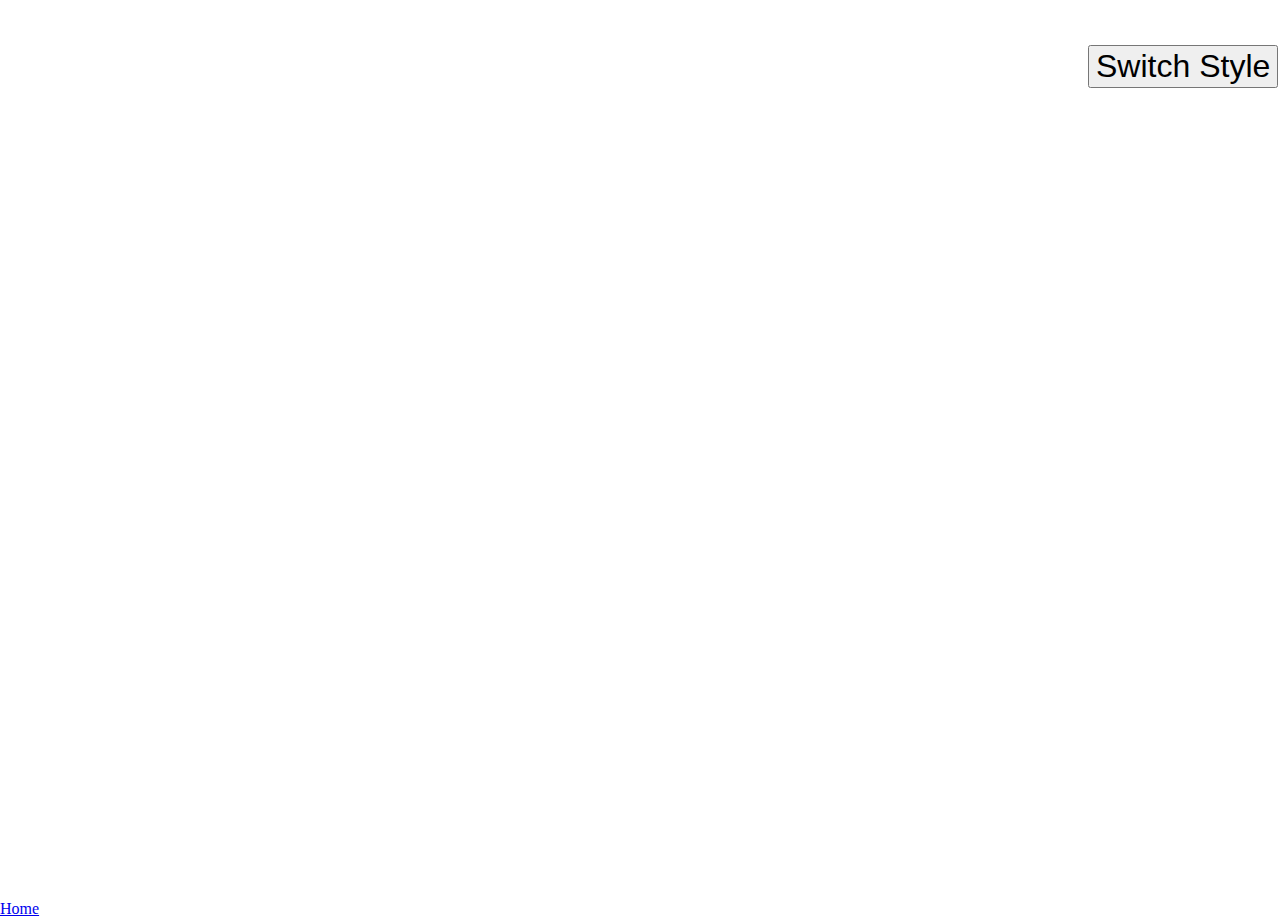
<file: personal-website-Killerdog928-main/index.html>
<!DOCTYPE HTML PUBLIC "-//W3C//DTD HTML 4.01 Transitional//EN">
<html>
<head>
<title>index HTML</title>
<meta http-equiv="Content-Type" content="text/html; charset=iso-8859-1">
</head>

<body>
    <link id="styleSheet" rel="stylesheet" href="Style1.css">
    <div class="background-container1">
        <a href="QualificationsPage.html" class="Link1A">Qualifications</a>
        <a href="ServicePage.html" class="Link2A">About Me</a>
        <a href="TechnicalPortfolio.html" class="Link3A">Portfolio</a>
        <a href="AIPage.html" class="Link4A">AI</a>
        <a text="Name" class="NameA">Daniel Manning</a>
        <a href="https://www.tamu.edu/index.html" class="Link5A">A&M</a>
        <button text="Switch Style" class="sticky-button" onclick="switchCSS()">Switch Style</button>
    </div>
    <div class="style2Home">
        <a href="index.html" class="Link6A">Home</a>
    </div>
    <script>
        window.onload = function() {
            const savedStyle = localStorage.getItem("selectedStyle");
            if (savedStyle) {
                document.getElementById("styleSheet").setAttribute("href", savedStyle);
            }
        };
        function switchCSS() {
            const styleSheet = document.getElementById("styleSheet");
            const currentStyle = styleSheet.getAttribute("href");
            if (currentStyle === "Style1.css") {
                styleSheet.setAttribute("href", "Style2.css");
                localStorage.setItem("selectedStyle", "Style2.css");
            } else {
                styleSheet.setAttribute("href", "Style1.css");
                localStorage.setItem("selectedStyle", "Style1.css");
            }
        }
    </script>
</body>

</html>
</file>
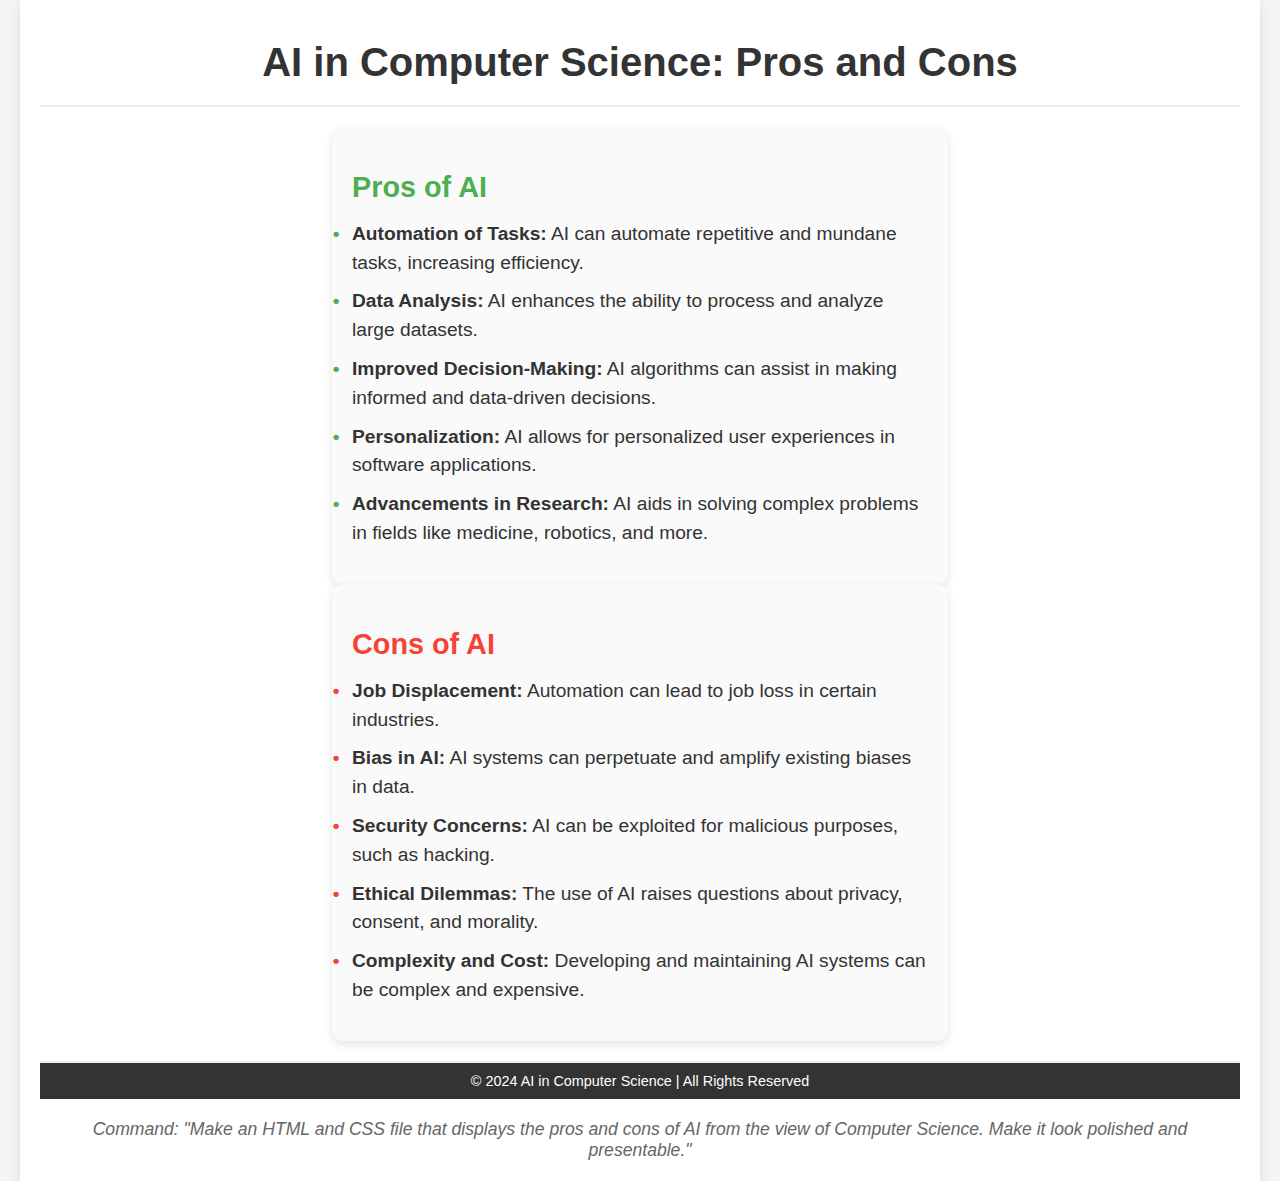
<file: personal-website-Killerdog928-main/AIPage.html>
<!DOCTYPE html>
<html lang="en">
<head>
    <meta charset="UTF-8">
    <meta name="viewport" content="width=device-width, initial-scale=1.0">
    <title>AI in Computer Science: Pros and Cons</title>
    <style>
        /* General styles */
        body {
            font-family: 'Arial', sans-serif;
            background-color: #f4f4f4;
            margin: 0;
            padding: 0;
            color: #333;
        }

        .container {
            max-width: 1200px;
            margin: 0 auto;
            padding: 20px;
            background-color: white;
            box-shadow: 0px 4px 10px rgba(0, 0, 0, 0.1);
        }

        header {
            text-align: center;
            padding: 20px 0;
            border-bottom: 2px solid #eee;
        }

        header h1 {
            font-size: 2.5rem;
            margin: 0;
            color: #333;
        }

        /* Content styles */
        .content {
            display: flex;
            justify-content: space-between;
            margin: 20px 0;
        }

        .pros-cons {
            display: flex;
            justify-content: space-around;
            flex-wrap: wrap;
        }

        .pros, .cons {
            width: 48%;
            background-color: #fafafa;
            padding: 20px;
            border-radius: 10px;
            box-shadow: 0px 4px 8px rgba(0, 0, 0, 0.1);
        }

        .pros h2, .cons h2 {
            font-size: 1.8rem;
            margin-bottom: 15px;
            color: #4CAF50;
        }

        .cons h2 {
            color: #f44336;
        }

        .pros ul, .cons ul {
            list-style: none;
            padding: 0;
        }

        .pros li, .cons li {
            font-size: 1.2rem;
            margin-bottom: 10px;
            line-height: 1.5;
        }

        .pros li::before, .cons li::before {
            content: "•";
            color: #4CAF50;
            font-weight: bold;
            display: inline-block;
            width: 1em;
            margin-left: -1em;
        }

        .cons li::before {
            color: #f44336;
        }

        /* Footer styles */
        footer {
            text-align: center;
            padding: 10px 0;
            background-color: #333;
            color: white;
            border-top: 2px solid #eee;
        }

        footer p {
            margin: 0;
            font-size: 0.9rem;
        }

        /* Command style */
        .command {
            text-align: center;
            font-size: 1.1rem;
            font-style: italic;
            margin-top: 20px;
            color: #666;
        }
    </style>
</head>
<body>
    <div class="container">
        <header>
            <h1>AI in Computer Science: Pros and Cons</h1>
        </header>

        <section class="content">
            <div class="pros-cons">
                <div class="pros">
                    <h2>Pros of AI</h2>
                    <ul>
                        <li><strong>Automation of Tasks:</strong> AI can automate repetitive and mundane tasks, increasing efficiency.</li>
                        <li><strong>Data Analysis:</strong> AI enhances the ability to process and analyze large datasets.</li>
                        <li><strong>Improved Decision-Making:</strong> AI algorithms can assist in making informed and data-driven decisions.</li>
                        <li><strong>Personalization:</strong> AI allows for personalized user experiences in software applications.</li>
                        <li><strong>Advancements in Research:</strong> AI aids in solving complex problems in fields like medicine, robotics, and more.</li>
                    </ul>
                </div>

                <div class="cons">
                    <h2>Cons of AI</h2>
                    <ul>
                        <li><strong>Job Displacement:</strong> Automation can lead to job loss in certain industries.</li>
                        <li><strong>Bias in AI:</strong> AI systems can perpetuate and amplify existing biases in data.</li>
                        <li><strong>Security Concerns:</strong> AI can be exploited for malicious purposes, such as hacking.</li>
                        <li><strong>Ethical Dilemmas:</strong> The use of AI raises questions about privacy, consent, and morality.</li>
                        <li><strong>Complexity and Cost:</strong> Developing and maintaining AI systems can be complex and expensive.</li>
                    </ul>
                </div>
            </div>
        </section>

        <footer>
            <p>&copy; 2024 AI in Computer Science | All Rights Reserved</p>
        </footer>

        <div class="command">
            Command: "Make an HTML and CSS file that displays the pros and cons of AI from the view of Computer Science. Make it look polished and presentable."
        </div>
    </div>
</body>
</html>
</file>
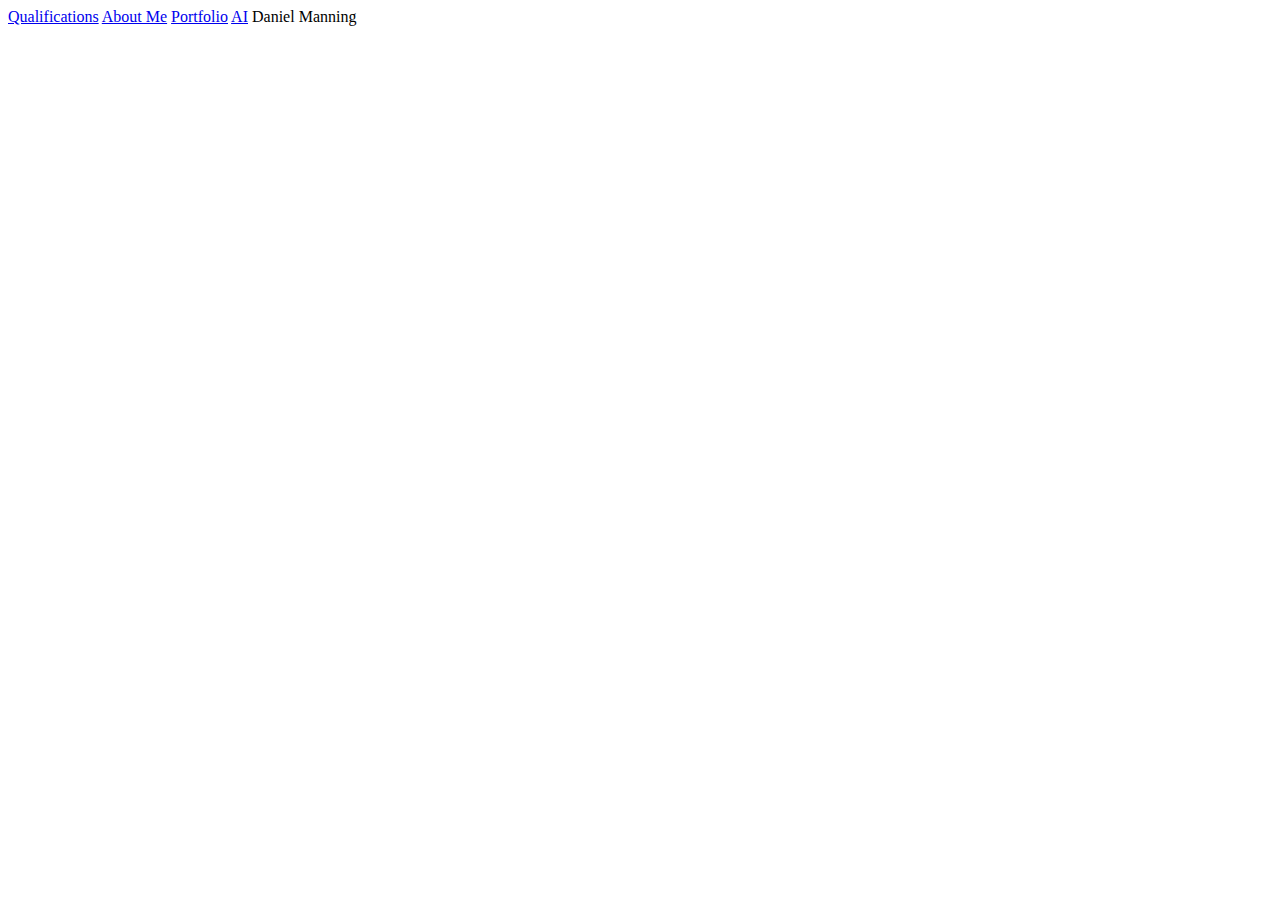
<file: personal-website-Killerdog928-main/NOCSS.html>
<!DOCTYPE HTML PUBLIC "-//W3C//DTD HTML 4.01 Transitional//EN">
<html>
<head>
<title>NO CSS HTML</title>
<meta http-equiv="Content-Type" content="text/html; charset=iso-8859-1">
</head>

<body>
    <div class="background-container1">
        <a href="QualificationsPage.html" class="Link1A">Qualifications</a>
        <a href="ServicePage.html" class="Link2A">About Me</a>
        <a href="TechnicalPortfolio.html" class="Link3A">Portfolio</a>
        <a href="AIPage.html" class="Link4A">AI</a>
        <a text="Name" class="NameA">Daniel Manning</a>
        <!-- <link rel="stylesheet" href="Style1.css"> -->
    </div>
</body>

</html>
</file>
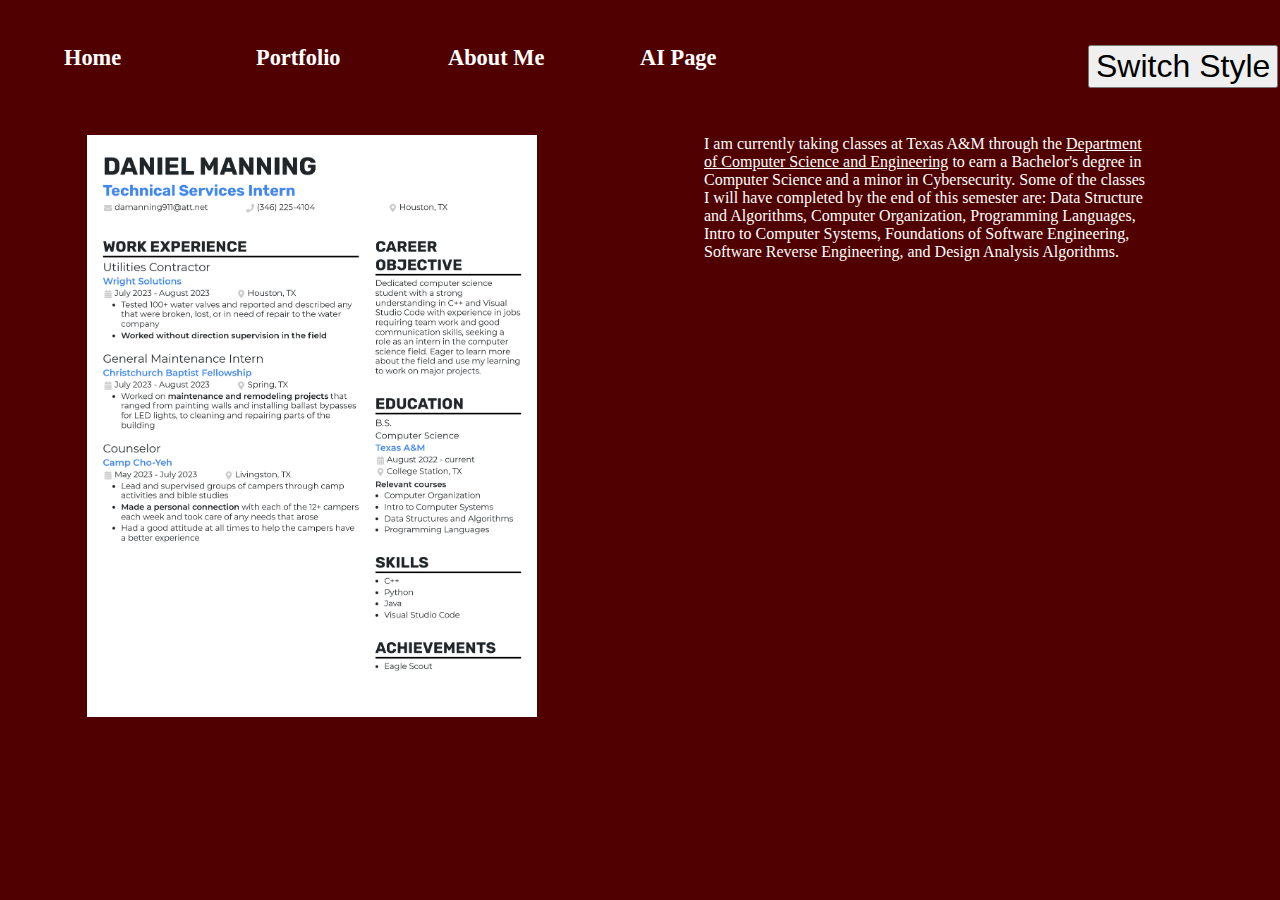
<file: personal-website-Killerdog928-main/QualificationsPage.html>
<!-- <!DOCTYPE HTML PUBLIC "-//W3C//DTD HTML 4.01 Transitional//EN">
<html>
<head>
<title>Qualifications Page HTML</title>
<meta http-equiv="Content-Type" content="text/html; charset=iso-8859-1">
</head>

<body>
    <link id="styleSheet" rel="stylesheet" href="Style1.css">
    <div class="background-container2">
        <a href="index.html" class="Link1B">Home</a>
        <a href="ServicePage.html" class="Link2B">About Me</a>
        <a href="TechnicalPortfolio.html" class="Link3B">Portfolio</a>
        <a href="AIPage.html" class="Link4B">AI Page</a>
        <a href="Resume.pdf" class="Resume"><img src="Resume.jpg" alt="Resume" class="Resume"></a>
        <div class="QualificationsText"> 
            I am currently taking classes at Texas A&M through the 
            <a href="https://engineering.tamu.edu/cse/index.html" class="DepartmentLink">Department of Computer Science and Engineering</a> 
            to earn a Bachelor's degree in Computer Science and a minor in Cybersecurity. 
            Some of the classes I will have completed by the end of this semester are: Data Structure 
            and Algorithms, Computer Organization, Programming Languages, Intro to Computer Systems, Foundations of Software 
            Engineering, Software Reverse Engineering, and Design Analysis Algorithms.
        </div>
        <button text="Switch Style" class="sticky-button1" onclick="switchCSS()">Switch Style</button>
    </div>

    <div class="background-container1">
        <a href="index.html" class="Link6B">Home</a>
        <a href="QualificationsPage.html" class="Link5B">Qualifications</a>
        <a href="TechnicalPortfolio.html" class="Link3B">Portfolio</a>
        <a href="ServicePage.html" class="Link2B">About Me</a>
        <a href="AIPage.html" class="Link4B">AI</a>
        <a href="Resume.pdf" class="Resume"><img src="Resume.jpg" alt="Resume" class="Resume"></a>
        <div class="QualificationsText"> 
            I am currently taking classes at Texas A&M through the 
            <a href="https://engineering.tamu.edu/cse/index.html" class="DepartmentLink">Department of Computer Science and Engineering</a> 
            to earn a Bachelor's degree in Computer Science and a minor in Cybersecurity. 
            Some of the classes I will have completed by the end of this semester are: Data Structure 
            and Algorithms, Computer Organization, Programming Languages, Intro to Computer Systems, Foundations of Software 
            Engineering, Software Reverse Engineering, and Design Analysis Algorithms.
        </div>
        <button text="Switch Style" class="sticky-button2" onclick="switchCSS()">Switch Style</button>
    </div>

    <script>
        window.onload = function() {
            const savedStyle = localStorage.getItem("selectedStyle");
            if (savedStyle) {
                document.getElementById("styleSheet").setAttribute("href", savedStyle);
            }
        };
        function switchCSS() {
            const styleSheet = document.getElementById("styleSheet");
            const currentStyle = styleSheet.getAttribute("href");
            if (currentStyle === "Style1.css") {
                styleSheet.setAttribute("href", "Style2.css");
                localStorage.setItem("selectedStyle", "Style2.css");
            } else {
                styleSheet.setAttribute("href", "Style1.css");
                localStorage.setItem("selectedStyle", "Style1.css");
            }
        }
    </script>

</body>

</html> -->

<!DOCTYPE HTML PUBLIC "-//W3C//DTD HTML 4.01 Transitional//EN">
<html>
<head>
<title>Qualifications Page HTML</title>
<meta http-equiv="Content-Type" content="text/html; charset=iso-8859-1">
<link id="styleSheet" rel="stylesheet" href="Style1.css">
</head>

<body class="Style1">
    <div class="background-container2">
        <a href="index.html" class="Link1B">Home</a>
        <a href="ServicePage.html" class="Link2B">About Me</a>
        <a href="TechnicalPortfolio.html" class="Link3B">Portfolio</a>
        <a href="AIPage.html" class="Link4B">AI Page</a>
        <a href="Resume.pdf" class="Resume"><img src="Resume.jpg" alt="Resume" class="Resume"></a>
        <div class="QualificationsText"> 
            I am currently taking classes at Texas A&M through the 
            <a href="https://engineering.tamu.edu/cse/index.html" class="DepartmentLink">Department of Computer Science and Engineering</a> 
            to earn a Bachelor's degree in Computer Science and a minor in Cybersecurity. 
            Some of the classes I will have completed by the end of this semester are: Data Structure 
            and Algorithms, Computer Organization, Programming Languages, Intro to Computer Systems, Foundations of Software 
            Engineering, Software Reverse Engineering, and Design Analysis Algorithms.
        </div>
        <button text="Switch Style" class="sticky-button1" onclick="switchCSS()">Switch Style</button>
    </div>

    <div class="background-container1">
        <a href="index.html" class="Link6B">Home</a>
        <a href="QualificationsPage.html" class="Link5B">Qualifications</a>
        <a href="TechnicalPortfolio.html" class="Link3B">Portfolio</a>
        <a href="ServicePage.html" class="Link2B">About Me</a>
        <a href="AIPage.html" class="Link4B">AI</a>
        <a href="Resume.pdf" class="Resume"><img src="Resume.jpg" alt="Resume" class="Resume"></a>
        <div class="QualificationsText"> 
            I am currently taking classes at Texas A&M through the 
            <a href="https://engineering.tamu.edu/cse/index.html" class="DepartmentLink">Department of Computer Science and Engineering</a> 
            to earn a Bachelor's degree in Computer Science and a minor in Cybersecurity. 
            Some of the classes I will have completed by the end of this semester are: Data Structure 
            and Algorithms, Computer Organization, Programming Languages, Intro to Computer Systems, Foundations of Software 
            Engineering, Software Reverse Engineering, and Design Analysis Algorithms.
        </div>
        <button text="Switch Style" class="sticky-button2" onclick="switchCSS()">Switch Style</button>
    </div>

    <script>
        window.onload = function() {
            const savedStyle = localStorage.getItem("selectedStyle");
            if (savedStyle) {
                document.getElementById("styleSheet").setAttribute("href", savedStyle);
            }
        };
        function switchCSS() {
            const styleSheet = document.getElementById("styleSheet");
            const currentStyle = styleSheet.getAttribute("href");
            if (currentStyle === "Style1.css") {
                styleSheet.setAttribute("href", "Style2.css");
                localStorage.setItem("selectedStyle", "Style2.css");
            } else {
                styleSheet.setAttribute("href", "Style1.css");
                localStorage.setItem("selectedStyle", "Style1.css");
            }
        }
    </script>
</body>
</html>
</file>
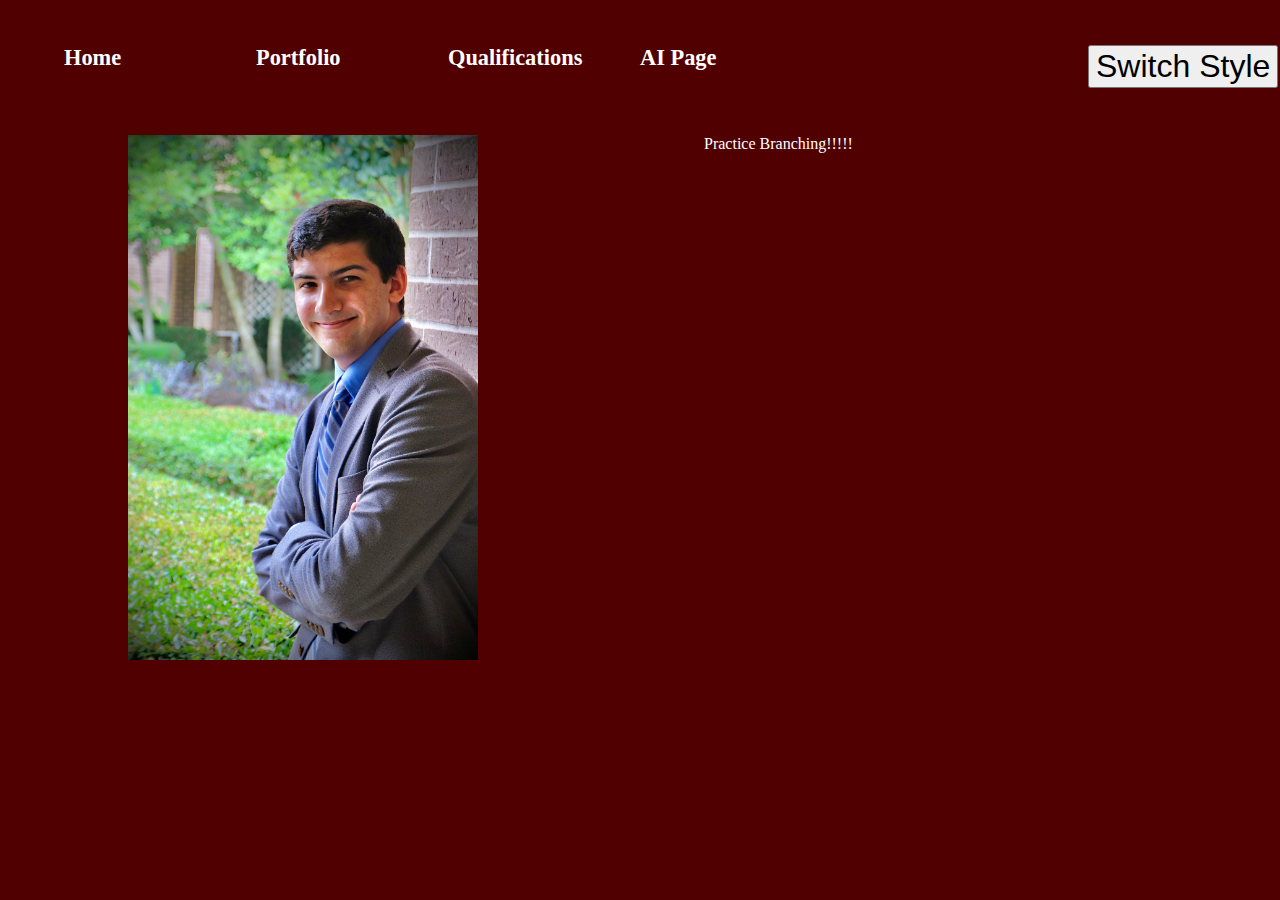
<file: personal-website-Killerdog928-main/ServicePage.html>
<!DOCTYPE HTML PUBLIC "-//W3C//DTD HTML 4.01 Transitional//EN">
<html>
<head>
<title>Service Page HTML</title>
<meta http-equiv="Content-Type" content="text/html; charset=iso-8859-1">
</head>

<body class="Style1">
    <link id="styleSheet" rel="stylesheet" href="Style1.css">
    <div class="background-container2">
        <a href="index.html" class="Link1C">Home</a>
        <a href="QualificationsPage.html" class="Link2C">Qualifications</a>
        <a href="TechnicalPortfolio.html" class="Link3C">Portfolio</a>
        <a href="AIPage.html" class="Link4C">AI Page</a>
        <a class="Picture"><img src="IMG_9235.jpg" alt="Portrait" class="Portrait"></a>
        <a class="ServiceText"> 
            <!-- Howdy!! I am Daniel Manning. I grew up in Houston, Texas and I attended Klein High School where I first started programming in my freshman year 
            and took classes in Computer Science and Cybersecurity every year. While at Klein I was an officer in the Computer Science Club and a member of 
            the Klein Orchestra. I earned my Eagle Scout Rank in Boy Scouts of America and was very involved in the youth group at my church. I continued 
            learning more about Computer Science and Cybersecurity at Texas A&M starting in 2022. I enjoy working on large projects and find much satisfaction 
            in making a nice presentable working product. My goal is to get a summer internship in 2025 and start working in the Computer Science 
            industry after I graduate in December of 2025. I plan on continuing my education to get a Master's degree while working. I am currently looking 
            into software engineering as a career after graduation.
            I volunteer at my church on a regular basis for anything they need help with in addition to helping at events such as Vacation Bible Schools and Teen Rallys. 
            I enjoy reading books, watching shows and movies, and playing games, along with doing anything with friends. I am a big fan of Star Wars, The Marvel 
            Cinematic Universe, The Lord of the Rings, and my favorite TV show is Psych. I enjoy board games such as Root and at the time of this writing I am slowly 
            working my way through the Elden Ring video game. I love all the books by Brandon Sanderson such as the Stormlight Archives and thoroughly enjoy The 
            Wheel of Time series by Robert Jordan.
            I have interests in history, AI, cryptocurrencies, and politics and like learning more about them in the general sense in my free time.  -->
            Practice Branching!!!!!
        </a>
        <button text="Switch Style" class="sticky-button1" onclick="switchCSS()">Switch Style</button>
    </div>

    <div class="background-container1">
        <a href="index.html" class="Link1C">Home</a>
        <a href="ServicePage.html" class="Link4C">About Me</a>
        <a href="QualificationsPage.html" class="Link2C">Qualifications</a>
        <a href="TechnicalPortfolio.html" class="Link3C">Portfolio</a>
        <a href="AIPage.html" class="Link5C">AI</a>
        <a class="Picture"><img src="IMG_9235.jpg" alt="Portrait" class="Portrait"></a>
        <a class="ServiceText"> 
            Howdy!! I am Daniel Manning. I grew up in Houston, Texas and I attended Klein High School where I first started programming in my freshman year 
            and took classes in Computer Science and Cybersecurity every year. While at Klein I was an officer in the Computer Science Club and a member of 
            the Klein Orchestra. I earned my Eagle Scout Rank in Boy Scouts of America and was very involved in the youth group at my church. I continued 
            learning more about Computer Science and Cybersecurity at Texas A&M starting in 2022. I enjoy working on large projects and find much satisfaction 
            in making a nice presentable working product. My goal is to get a summer internship in 2025 and start working in the Computer Science 
            industry after I graduate in December of 2025. I plan on continuing my education to get a Master's degree while working. I am currently looking 
            into software engineering as a career after graduation.
            I volunteer at my church on a regular basis for anything they need help with in addition to helping at events such as Vacation Bible Schools and Teen Rallys. 
            I enjoy reading books, watching shows and movies, and playing games, along with doing anything with friends. I am a big fan of Star Wars, The Marvel 
            Cinematic Universe, The Lord of the Rings, and my favorite TV show is Psych. I enjoy board games such as Root and at the time of this writing I am slowly 
            working my way through the Elden Ring video game. I love all the books by Brandon Sanderson such as the Stormlight Archives and thoroughly enjoy The 
            Wheel of Time series by Robert Jordan.
            I have interests in history, AI, cryptocurrencies, and politics and like learning more about them in the general sense in my free time. 
        </a>
        <button text="Switch Style" class="sticky-button2" onclick="switchCSS()">Switch Style</button>
    </div>

    <script>
        window.onload = function() {
            const savedStyle = localStorage.getItem("selectedStyle");
            if (savedStyle) {
                document.getElementById("styleSheet").setAttribute("href", savedStyle);
            }
        };
        function switchCSS() {
            const styleSheet = document.getElementById("styleSheet");
            const currentStyle = styleSheet.getAttribute("href");
            if (currentStyle === "Style1.css") {
                styleSheet.setAttribute("href", "Style2.css");
                localStorage.setItem("selectedStyle", "style2.css");
            } else {
                styleSheet.setAttribute("href", "Style1.css");
                localStorage.setItem("selectedStyle", "Style1.css");
            }
        }
    </script>
</body>

</html>
</file>
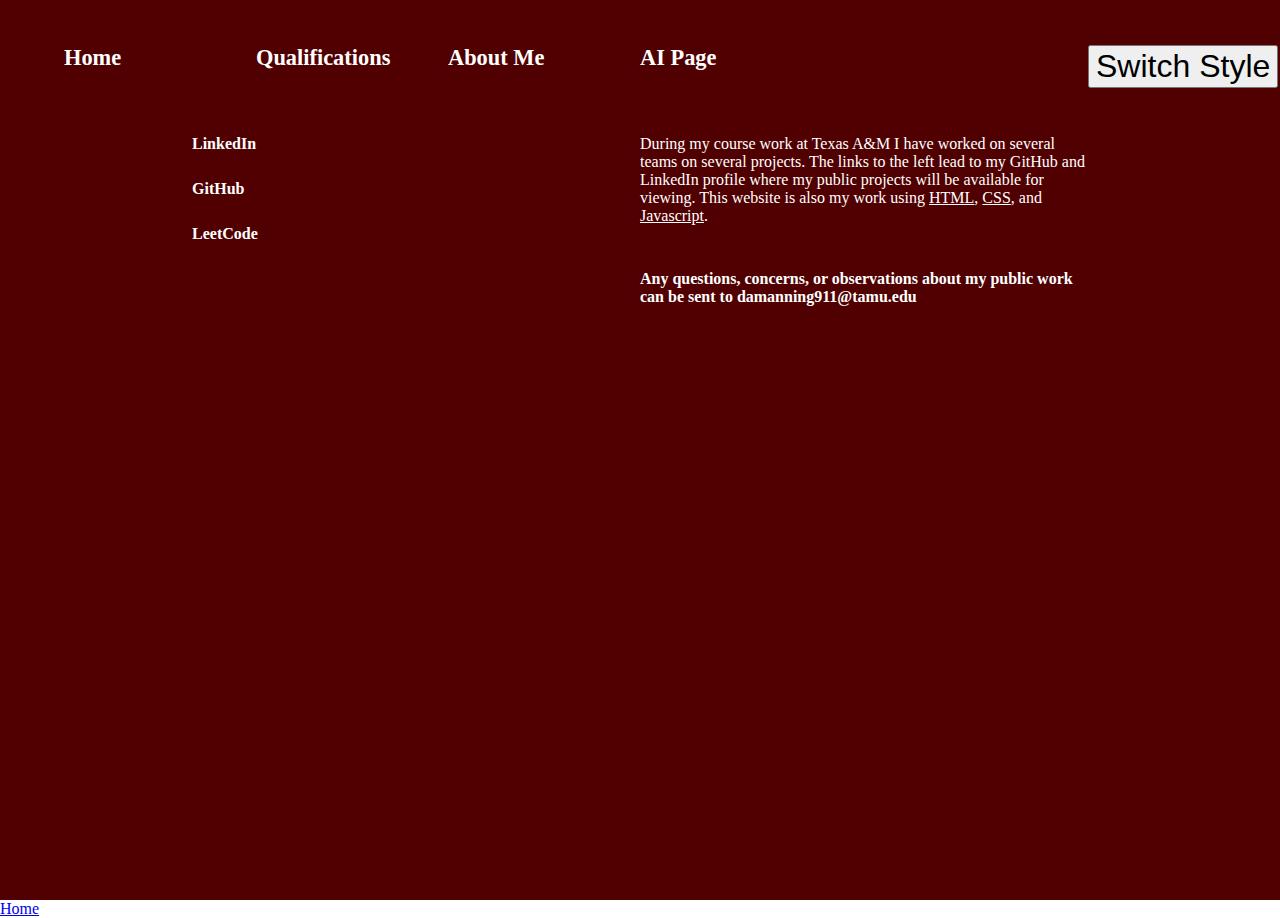
<file: personal-website-Killerdog928-main/TechnicalPortfolio.html>
<!DOCTYPE HTML PUBLIC "-//W3C//DTD HTML 4.01 Transitional//EN">
<html>
<head>
<title>Portfolio Page HTML</title>
<meta http-equiv="Content-Type" content="text/html; charset=iso-8859-1">
</head>

<body class="Style1">
    <link id="styleSheet" rel="stylesheet" href="Style1.css">
    <div class="background-container2">
        <a href="index.html" class="Link1D">Home</a>
        <a href="QualificationsPage.html" class="Link3D">Qualifications</a>
        <a href="ServicePage.html" class="Link2D">About Me</a>
        <a href="AIPage.html" class="Link4D">AI Page</a>
        <a href="https://www.linkedin.com/in/daniel-manning-729620326/" class="LinkedInLink">LinkedIn</a>
        <a href="https://github.com/Killerdog928" class="GithubLink">GitHub</a>
        <a href="https://leetcode.com/u/Killerdog928/" class="LeetCodeLink">LeetCode</a>

        <div class="PortfolioText"> 
            During my course work at Texas A&M I have worked on several teams on several projects. The links to the left 
            lead to my GitHub and LinkedIn profile where my public projects will be available for viewing. This website is 
            also my work using 
            <a href="https://www.w3schools.com/html/html_intro.asp" class="InLineLink">HTML</a>, 
            <a href="https://www.w3schools.com/css/css_intro.asp" class="InLineLink">CSS</a>, and 
            <a href="https://developer.mozilla.org/en-US/docs/Web/JavaScript/Guide/Introduction" class="InLineLink">Javascript</a>.
        </div>
        <button text="Switch Style" class="sticky-button1" onclick="switchCSS()">Switch Style</button>
        <a href="mailto: damanning911@tamu.edu" class="emailLink"> Any questions, concerns, or observations about my public work can be sent to damanning911@tamu.edu</a>
    </div>

    <div class="background-container1">
        <a href="index.html" class="Link1D">Home</a>
        <a href="QualificationsPage.html" class="Link2D">Qualifications</a>
        <a href="TechnicalPortfolio.html" class="Link3D">Portfolio</a>
        <a href="ServicePage.html" class="Link4D">About Me</a>
        <a href="AIPage.html" class="Link5D">AI</a>
        <a href="https://www.linkedin.com/in/daniel-manning-729620326/" class="LinkedInLink">LinkedIn</a>
        <a href="https://github.com/Killerdog928" class="GithubLink">GitHub</a>
        <a href="https://leetcode.com/u/Killerdog928/" class="LeetCodeLink">LeetCode</a>
        <div class="PortfolioText"> 
            During my course work at Texas A&M I have worked on several teams on several projects. The links to the right 
            lead to my GitHub and LinkedIn profile where my public projects will be available for viewing. This website is 
            also my work using 
            <a href="https://www.w3schools.com/html/html_intro.asp" class="InLineLink">HTML</a>, 
            <a href="https://www.w3schools.com/css/css_intro.asp" class="InLineLink">CSS</a>, and 
            <a href="https://developer.mozilla.org/en-US/docs/Web/JavaScript/Guide/Introduction" class="InLineLink">Javascript</a>.
        </div>
        <a href="mailto: damanning911@tamu.edu" class="emailLink2"> Any questions, concerns, or observations about my public work can be sent to damanning911@tamu.edu</a>
        <button text="Switch Style" class="sticky-button2" onclick="switchCSS()">Switch Style</button>
    </div>

    <div class="style2Home">
        <a href="index.html" class="Link6D">Home</a>
    </div>

    <script>
        window.onload = function() {
            const savedStyle = localStorage.getItem("selectedStyle");
            if (savedStyle) {
                document.getElementById("styleSheet").setAttribute("href", savedStyle);
            }
        };
        function switchCSS() {
            const styleSheet = document.getElementById("styleSheet");
            const currentStyle = styleSheet.getAttribute("href");
            if (currentStyle === "Style1.css") {
                styleSheet.setAttribute("href", "Style2.css");
                localStorage.setItem("selectedStyle", "Style2.css");
            } else {
                styleSheet.setAttribute("href", "Style1.css");
                localStorage.setItem("selectedStyle", "Style1.css");
            }
        }
    </script>
</body>

</html>
</file>
<file: personal-website-Killerdog928-main/Style1.css>
body, html {
    margin: 0;
    padding: 0;
    height: 100%;
}
.background-container1 {
    background-image: url("https://i.giphy.com/media/v1.Y2lkPTc5MGI3NjExMjJlemh6NHB1dDc3ZXBzYTRibWhoeXEyOWwzMnZ5c3h5NW5mMHd6OCZlcD12MV9pbnRlcm5hbF9naWZfYnlfaWQmY3Q9cw/ZPR5Cn030MlUg97ZN1/giphy.gif"); 
    background-size: cover;
    background-position: center;
    height: 100vh;
    position: relative;
}
body.Style1 .background-container1 {
    display: none;
}

body.Style1 .background-container2 {
    display: block;
}

.Link1A, .Link2A, .Link3A, .Link4A, .NameA, .Link5A{
    position: absolute;
    color: white;
    text-decoration: none; 
    font-size: 1.4em;
    font-weight: bold;
}
.Link1A {
    top: 44%;
    left: 3.5%;
}
.Link2A {
    top: 13.5%;
    left: 29%;
}
.Link3A {
    top: 48%;
    left: 41%;
}
.Link4A{
    top: 36%;
    left: 64%;
}
.NameA{
    top: 70%;
    left: 28%;
    font-size: 6em;
    font-weight: bold;
}
.Link5A{
    top: 78%;
    left: 80%;
    font-size: 2em;
}

.background-container2 {
    background-color: #500000;
    background-size: cover;
    background-position: center;
    height: 100vh;
    position: relative;
}
.Link1B, .Link2B, .Link3B, .Link4B{
    position: absolute;
    color: white;
    text-decoration: none; 
    font-size: 1.4em;
    font-weight: bold;
}
.Link1B {
    top: 5%;
    left: 5%;
}
.Link3B {
    top: 5%;
    left: 20%;
}
.Link2B {
    top: 5%;
    left: 35%;
}
.Link4B{
    top: 5%;
    left: 50%;
}
.Resume{
    position: absolute;
    top: 15%;
    left: 5%;
    width: 450px;
    height: auto;
}
.QualificationsText{
    position: absolute;
    top: 15%;
    left: 55%;
    width: 450px;
    height: auto;
    color: white;
}
.LinkedInLink{
    position: absolute;
    top: 15%;
    left: 15%;
    color: white;
    text-decoration: none; 
    font-size: 1em;
    font-weight: bold;
}
.GitHubLink{
    position: absolute;
    top: 20%;
    left: 15%;
    color: white;
    text-decoration: none; 
    font-size: 1em;
    font-weight: bold;
}
.LeetCodeLink{
    position: absolute;
    top: 25%;
    left: 15%;
    color: white;
    text-decoration: none; 
    font-size: 1em;
    font-weight: bold;
}
.EmailLink{
    position: absolute;
    top: 30%;
    left: 50%;
    color: white;
    text-decoration: none; 
    font-size: 1em;
    font-weight: bold;
    width: 450px;
}
.PortfolioText{
    position: absolute;
    top: 15%;
    left: 50%;
    width: 450px;
    height: auto;
    color: white;
}
.Portrait{
    position: absolute;
    top: 15%;
    left: 10%;
    width: 350px;
    height: auto;
}
.ServiceText{
    position: absolute;
    top: 15%;
    left: 55%;
    width: 450px;
    height: auto;
    color: white;
}
.Link1C, .Link2C, .Link3C, .Link4C{
    position: absolute;
    color: white;
    text-decoration: none; 
    font-size: 1.4em;
    font-weight: bold;
}
.Link1C {
    top: 5%;
    left: 5%;
}
.Link3C {
    top: 5%;
    left: 20%;
}
.Link2C {
    top: 5%;
    left: 35%;
}
.Link4C{
    top: 5%;
    left: 50%;
}
.Link1D, .Link2D, .Link3D, .Link4D{
    position: absolute;
    color: white;
    text-decoration: none; 
    font-size: 1.4em;
    font-weight: bold;
}
.Link1D {
    top: 5%;
    left: 5%;
}
.Link3D {
    top: 5%;
    left: 20%;
}
.Link2D {
    top: 5%;
    left: 35%;
}
.Link4D{
    top: 5%;
    left: 50%;
}
.sticky-button1, .sticky-button{
    position: absolute;
    top: 5%;
    left: 85%;
    font-size: 2em;
}
.DepartmentLink, .InLineLink {
    color: inherit;
}
</file>
